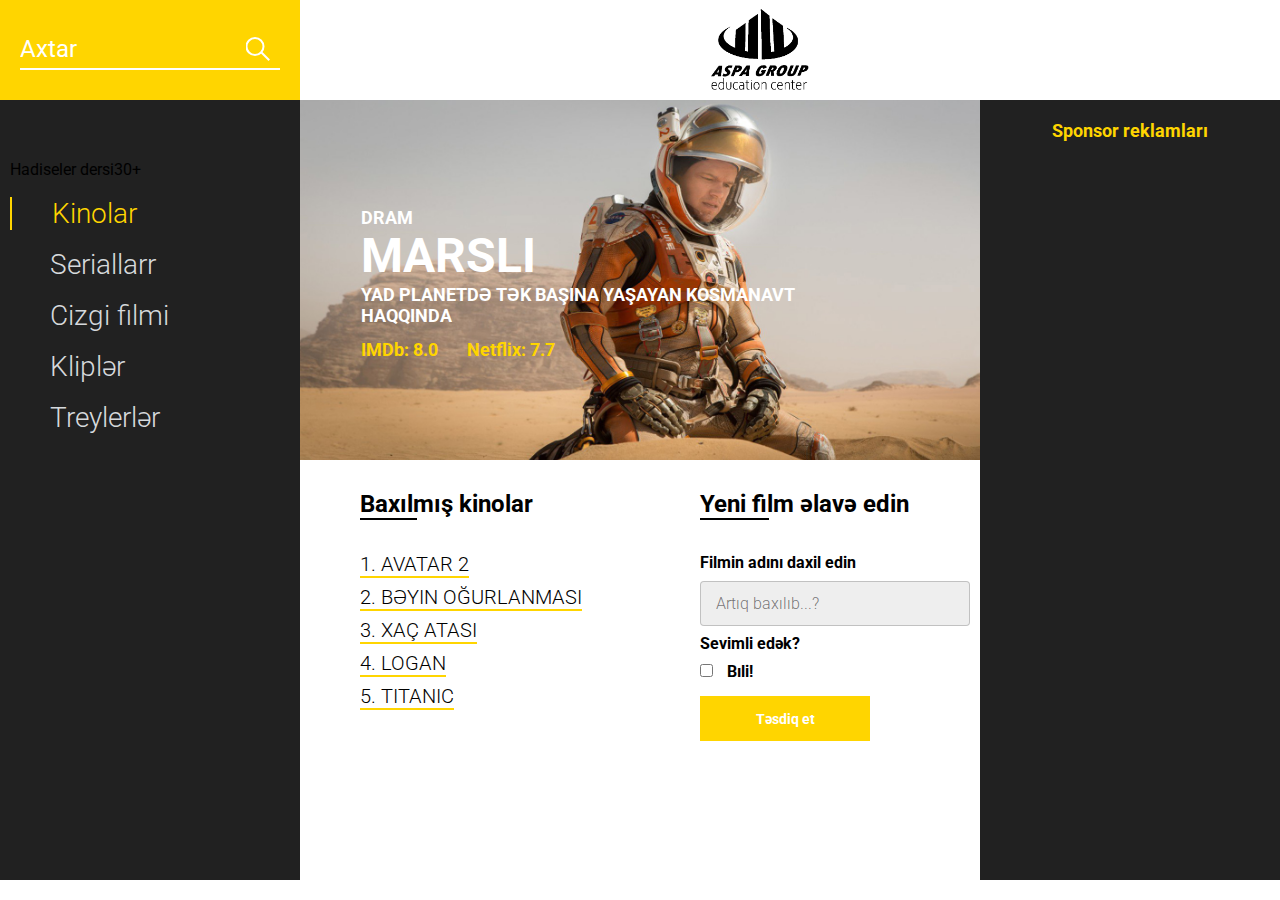
<file: index.html>
<!DOCTYPE html>
<html lang="en">
<head>
    <meta charset="UTF-8">
    <meta name="viewport" content="width=device-width, initial-scale=1.0">
    <title>JavaScript Movie DB</title>
    <link href="https://fonts.googleapis.com/css?family=Roboto:300,400,700&display=swap&subset=cyrillic-ext" rel="stylesheet">
    <link rel="stylesheet" href="css/style.min.css">
</head>
<body>
    <header class="header">
        <div class="header__search">
            <form action="#">
                <input type="text" placeholder="Axtar">
            </form>
        </div>
        <div class="header__logo">
            <img src="icons/logo.png" alt="logo" width="100px">
        </div>
    </header>
    <main class="promo">
        <div class="promo__menu">Hadiseler dersi30+
            <nav class="promo__menu-list">
                <ul>
                    <li><a class="promo__menu-item promo__menu-item_active" href="#">Kinolar</a></li>
                    <li><a class="promo__menu-item" href="#">Seriallarr</a></li>
                    <li><a class="promo__menu-item" href="#">Cizgi filmi</a></li>
                    <li><a class="promo__menu-item" href="#">Kliplər</a></li>
                    <li><a class="promo__menu-item" href="#">Treylerlər</a></li>
                </ul>
            </nav>
        </div>
        <div class="promo__content">
            <div class="promo__bg">
                <div class="promo__genre">Komediya</div>
                <div class="promo__title">MARSLI</div>
                <div class="promo__descr">YAD PLANETDƏ TƏK BAŞINA YAŞAYAN KOSMANAVT HAQQINDA</div>
                <div class="promo__ratings">
                    <span>IMDb: 8.0</span>
                    <span>Netflix: 7.7</span>
                </div>
            </div>
            <div class="promo__interactive">
                <div>
                    <div class="promo__interactive-title">Baxılmış kinolar</div>
                    <ul class="promo__interactive-list">
                        <li class="promo__interactive-item">LOGAN
                            <div class="delete"></div>
                        </li>
                        <li class="promo__interactive-item">Titanic
                            <div class="delete"></div>
                        </li>
                        <li class="promo__interactive-item">Bəyin oğurlanması
                            <div class="delete"></div>
                        </li>
                        <li class="promo__interactive-item">Xaç atası
                            <div class="delete"></div>
                        </li>
                        <li class="promo__interactive-item">AVATAR 2
                            <div class="delete"></div>
                        </li>
                    </ul>
                </div>
                <div>
                    <form class="add">
                        <div class="promo__interactive-title">Yeni film əlavə edin</div>
                        <span>Filmin adını daxil edin</span>
                        <input class="adding__input" type="text" placeholder="Artıq baxılıb...?">
                        <span>Sevimli edək?</span>
                        <input type="checkbox">
                        <span class="yes">Bıli!</span>
                        <button>Təsdiq et</button>
                    </form>
                </div>
            </div>
        </div>
        <div class="promo__adv">
            <div class="promo__adv-title">Sponsor reklamları</div>
            <img src="img/2.png" alt="some picture">
            <img src="img/3.png" alt="some picture">
            <img src="img/4.png" alt="some picture">
        </div>
    </main>

    <script src="js/script.js"></script>
</body>
</html>
</file>
<file: css/style.min.css>
*{-webkit-box-sizing:border-box;box-sizing:border-box;margin:0;padding:0;font-family:'Roboto', sans-serif}.header{display:-webkit-box;display:-ms-flexbox;display:flex;height:100px}.header__search{display:-webkit-box;display:-ms-flexbox;display:flex;-webkit-box-pack:center;-ms-flex-pack:center;justify-content:center;-webkit-box-align:center;-ms-flex-align:center;align-items:center;height:100%;width:300px;background:#FFD500}.header__search form{position:relative;width:260px;height:30px}.header__search form input{width:100%;border:none;border-bottom:2px solid #fff;background-color:transparent;color:#fff;font-size:24px;line-height:28px;padding-bottom:5px;outline:none}.header__search form input::-webkit-input-placeholder{color:#fff}.header__search form input:-ms-input-placeholder{color:#fff}.header__search form input::-ms-input-placeholder{color:#fff}.header__search form input::placeholder{color:#fff}.header__search form:after{content:'';display:block;position:absolute;top:2px;right:10px;background:url("../icons/search.svg") center center/cover no-repeat;width:24px;height:24px}.header__logo{display:-webkit-box;display:-ms-flexbox;display:flex;-webkit-box-pack:center;-ms-flex-pack:center;justify-content:center;-webkit-box-align:center;-ms-flex-align:center;align-items:center;height:100%;width:calc(100% - 360px)}.promo{height:780px;display:-webkit-box;display:-ms-flexbox;display:flex}.promo__menu{width:300px;height:100%;background:#212121;padding:60px 0 0 10px}.promo__menu-item{display:block;font-size:28px;line-height:33px;color:#D6D9DC;text-decoration:none;font-weight:300;padding-left:40px;margin-top:18px}.promo__menu-item:hover{color:#FFD500}.promo__menu-item_active{border-left:2px solid  #FFD500;color:#FFD500}.promo__content{width:calc(100% - 600px)}.promo__bg{height:360px;background:url("../img/mars.webp") center center/cover no-repeat;background-position:top;padding:107px 0 0 61px}.promo__genre{font-weight:bold;font-size:18px;line-height:21px;color:#FFFFFF;text-transform:uppercase}.promo__title{font-weight:bold;font-size:48px;line-height:56px;color:#FFFFFF;text-transform:uppercase}.promo__descr{width:481px;font-weight:bold;font-size:18px;line-height:21px;color:#FFFFFF;text-transform:uppercase}.promo__ratings{margin-top:13px}.promo__ratings span{font-weight:bold;font-size:18px;line-height:21px;color:#FFD500;margin-right:25px}.promo__interactive{display:-webkit-box;display:-ms-flexbox;display:flex}.promo__interactive>div{width:50%;padding:30px 0 0 60px}.promo__interactive-title{display:inline-block;font-weight:bold;font-size:24px;line-height:28px;color:#000000}.promo__interactive-title:after{content:'';display:block;width:33%;height:2px;background-color:#000}.promo__interactive-list{list-style-type:none;margin-top:35px;display:-webkit-box;display:-ms-flexbox;display:flex;-webkit-box-orient:vertical;-webkit-box-direction:normal;-ms-flex-direction:column;flex-direction:column;-webkit-box-align:start;-ms-flex-align:start;align-items:flex-start}.promo__interactive-item{display:inline-block;position:relative;font-weight:300;font-size:20px;line-height:18px;color:#000000;margin-bottom:15px;padding-right:40px;text-transform:uppercase}.promo__interactive-item span{display:block;position:absolute;left:-30px;top:50%;-webkit-transform:translateY(-50%);transform:translateY(-50%);width:20px;height:20px;background:url("../icons/Star.svg") center center/cover no-repeat}.promo__interactive-item:before{content:'';position:absolute;bottom:-5px;display:block;width:calc(100% - 40px);height:2px;background-color:#FFD500}.promo__interactive-item:hover .delete{content:'';display:block;position:absolute;right:0px;top:50%;-webkit-transform:translateY(-50%);transform:translateY(-50%);width:20px;height:20px;background:url("../icons/trash.png") center center/cover no-repeat;cursor:pointer}.promo__interactive .add .promo__interactive-title{margin-bottom:25px}.promo__interactive .add span{display:block;margin:10px 0;font-weight:bold;font-size:16px;line-height:16px;color:#000000}.promo__interactive .add .yes{display:inline;margin-left:10px}.promo__interactive .add input[type="text"]{width:270px;height:45px;line-height:50px;font-size:16px;background:rgba(196,196,196,0.29);border:1px solid rgba(0,0,0,0.19);padding:0 15px;outline:none;border-radius:4px}.promo__interactive .add input[type="text"]::-webkit-input-placeholder{font-weight:300;font-size:16px;color:rgba(0,0,0,0.53)}.promo__interactive .add input[type="text"]:-ms-input-placeholder{font-weight:300;font-size:16px;color:rgba(0,0,0,0.53)}.promo__interactive .add input[type="text"]::-ms-input-placeholder{font-weight:300;font-size:16px;color:rgba(0,0,0,0.53)}.promo__interactive .add input[type="text"]::placeholder{font-weight:300;font-size:16px;color:rgba(0,0,0,0.53)}.promo__interactive .add button{display:block;margin-top:15px;width:170px;height:45px;background:#FFD500;font-weight:bold;font-size:14px;line-height:14px;color:#FFFFFF;border:none;outline:none;cursor:pointer}.promo__interactive .add button:active{-webkit-transform:scale(0.95);transform:scale(0.95)}.promo__adv{background:#212121;width:300px;height:100%}.promo__adv-title{font-weight:bold;font-size:18px;line-height:21px;color:#FFD500;margin:20px 0;text-align:center}.promo__adv img{width:100%;margin-bottom:10px}
/*# sourceMappingURL=style.min.css.map */
</file>
